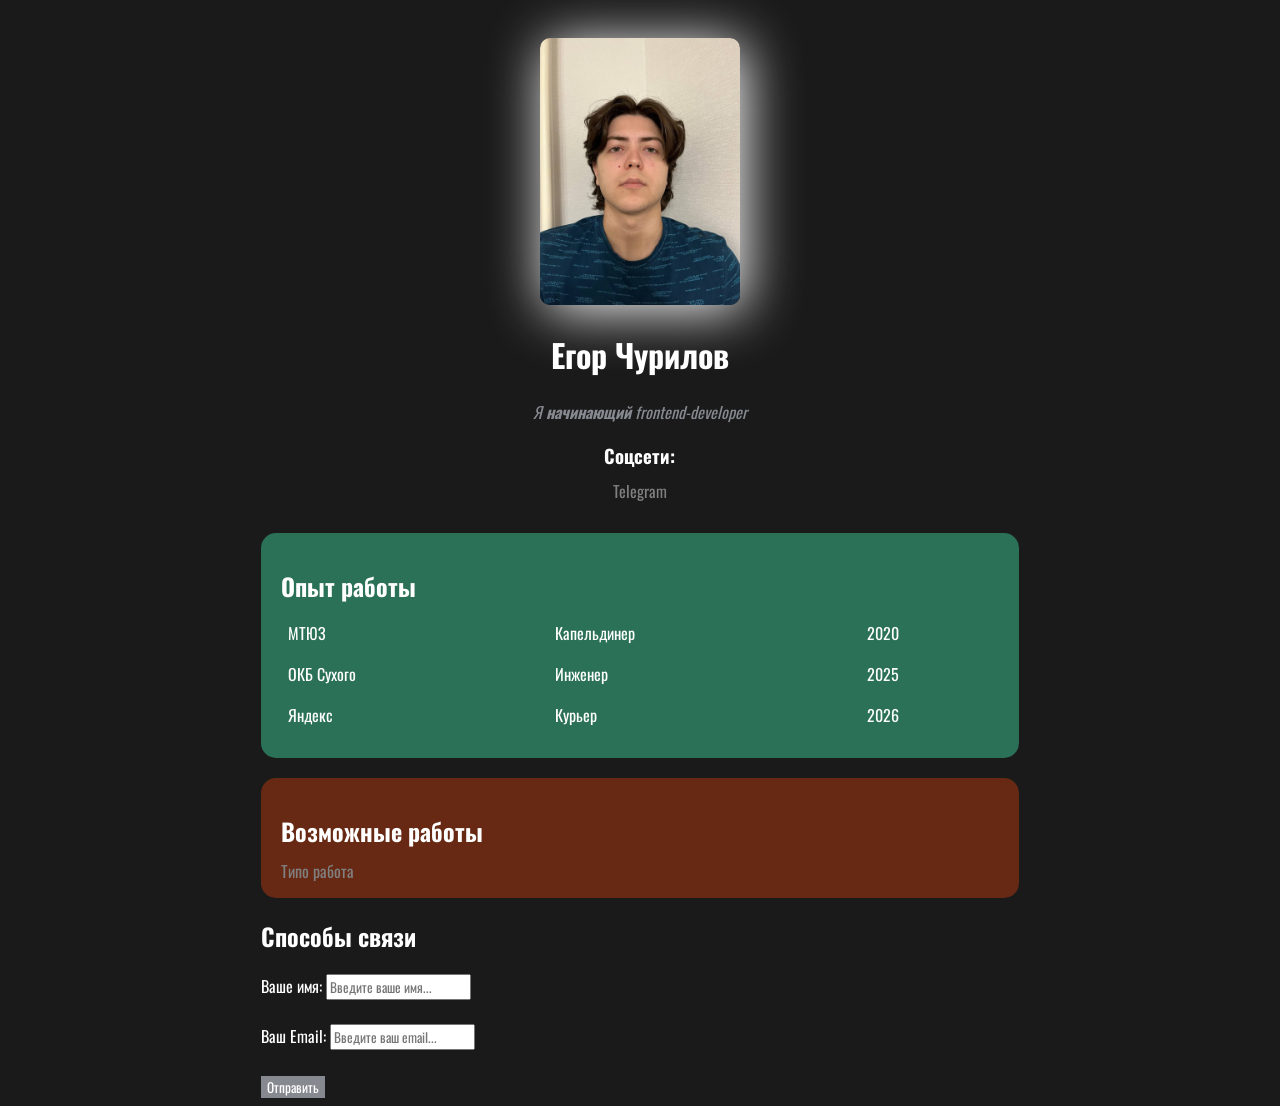
<file: index.html>
<!DOCTYPE html>
<html lang="ru">
<head>
    <meta charset="UTF-8">
    <meta name="viewport" content="width=device-width, initial-scale=1.0">
    <title>Yegor website</title>
    <style>
        @import url('https://fonts.googleapis.com/css2?family=Oswald&display=swap');
    </style>    
    <link rel="stylesheet" href="styles.css">
</head>
<body class="oswald">
    <div class="container">
        <div class="info">
            <img src="avatar.jpg" width="200" alt="фотография меня" class="avatar">
            <div class="info-text">
                <h1>Егор Чурилов</h1> 
                <p>Я <strong>начинающий</strong> frontend-developer</p>
                <div class="social">
                    <h3>Соцсети:</h3>
                        <a href="https://t.me/Sp1rkl" target="_blank">Telegram</a>
                </div>
            </div>
        </div>
        
        
        <div class="card bg-work">
            <h2>Опыт работы</h2>
            <table cellspacing ="6" class="table">
                <tr>
                    <td>МТЮЗ</td>
                    <td>Капельдинер</td>
                    <td>2020</td>
                </tr>
                <tr>
                    <td>ОКБ Сухого</td>
                    <td>Инженер</td>
                    <td>2025</td>
                </tr>
                <tr>
                    <td>Яндекс</td>
                    <td>Курьер</td>
                    <td>2026</td>
                </tr>
            </table>
        </div>

        <div class="card bg-projects">
            <h2>Возможные работы</h2>
            <a href="weeb.html">Типо работа</a>
        </div>

        <h2>Способы связи</h2>
        <form>
            <label for="name">Ваше имя:</label>
            <input class="text-form" type="text" id="name" placeholder="Введите ваше имя...">
        </form>
        <br>
        <form>
            <label for="email">Ваш Email:</label>
            <input class="text-form" type="text" id="email" placeholder="Введите ваш email...">
        </form>
        <br>
        <input class="text-form btn" type="submit" value="Отправить">
    </div>
</body>
</html>
</file>
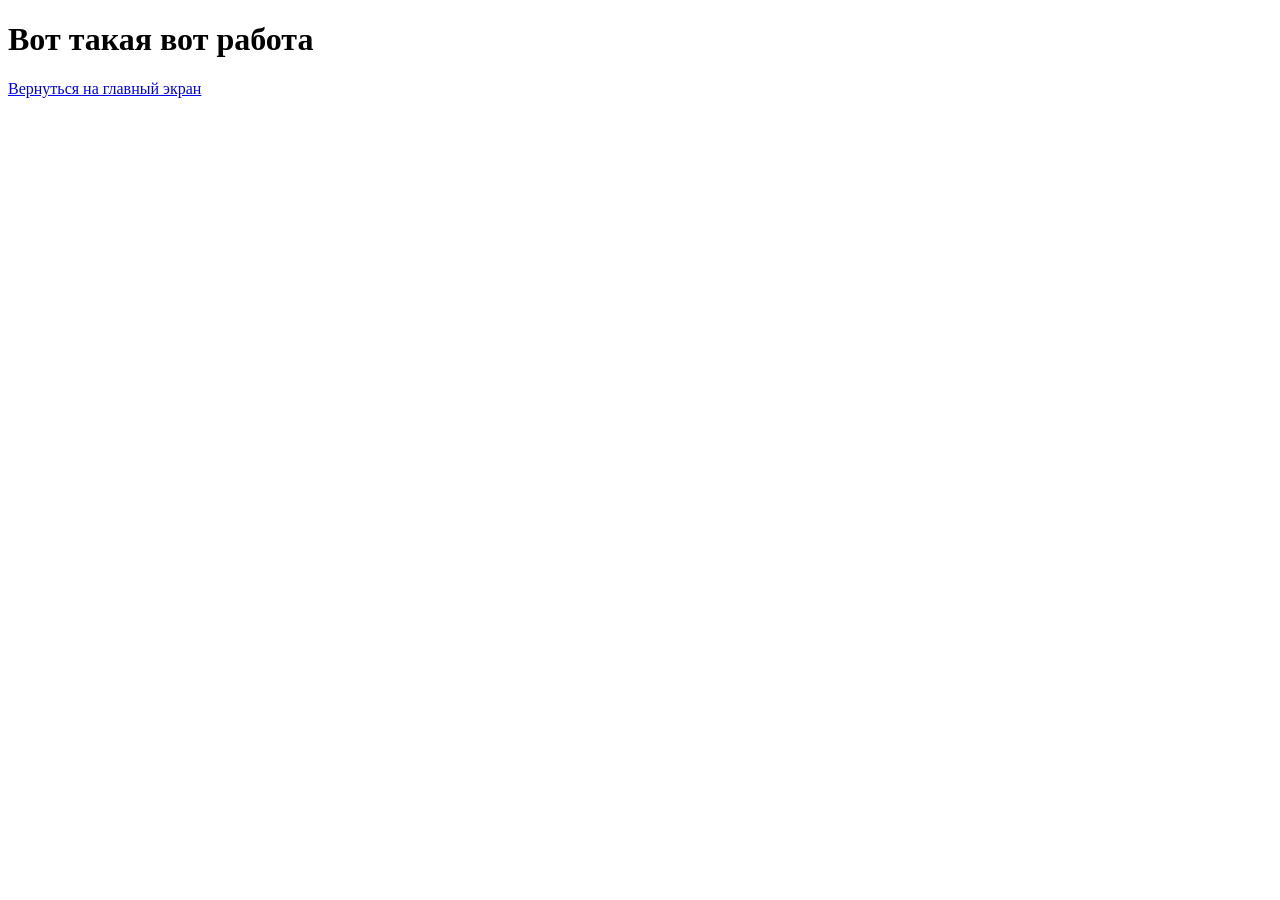
<file: weeb.html>
<!DOCTYPE html>
<html lang="ru">
<head>
    <meta charset="UTF-8">
    <meta name="viewport" content="width=device-width, initial-scale=1.0">
    <title>Document</title>
</head>
<body>
    <h1>Вот такая вот работа</h1>
    <a href="index.html">Вернуться на главный экран</a>
</body>
</html>
</file>
<file: styles.css>
body{
    background-color: rgb(26, 26, 26);
}

*{
    box-sizing: border-box;
}

.oswald {
    color: white;
    font-family: "Oswald", sans-serif;
    font-optical-sizing: auto;
    font-weight: 400;
    font-style: normal;
}

.avatar{
    border-radius: 10px;
    width: 200px;
    box-shadow:5px 5px 55px;
    text-align: center;
}
.info p{
    color: #86898f;
    margin: 0;
    font-style: italic;
}
/* Box model */

.container{
    width: 60%;
    margin: auto;
    padding-top: 30px;
}

a {
    color:gray;
    text-decoration: none;
}


a:hover{
    text-decoration: underline;
}

a:visited {
    text-shadow:1px 1px 1px gold;
    color:blueviolet;

}

a:active{
    color: rgb(255, 0, 38);
}

.card{
    padding: 15px 20px;
    background: red;
    margin-bottom: 20px;
    border-radius: 15px;
}

.bg-work{
    background: #2b7158;
}

.bg-projects{
    background: rgba(142, 50, 17, 0.675);
}
.social{
    margin-bottom: 20px;
}

.card h2{
    margin-bottom: 10px;
}

.table{
    width: 100%;
}

.table td{
    padding-bottom: 10px;
}

.info{
    display: block;
    margin-bottom: 30px;
    text-align: center;
}

@media (max-width:550px){
    .info{
        text-align: center;
        display: block;
    }
}

.info-text{
    text-align: center;
}
.info-text h3 {
    margin-bottom: 10px;
}
.text-form{
    font-family: inherit;
}

.btn{
    color: white;
    background-color: #86898f;
    border-style: none;

}
</file>
